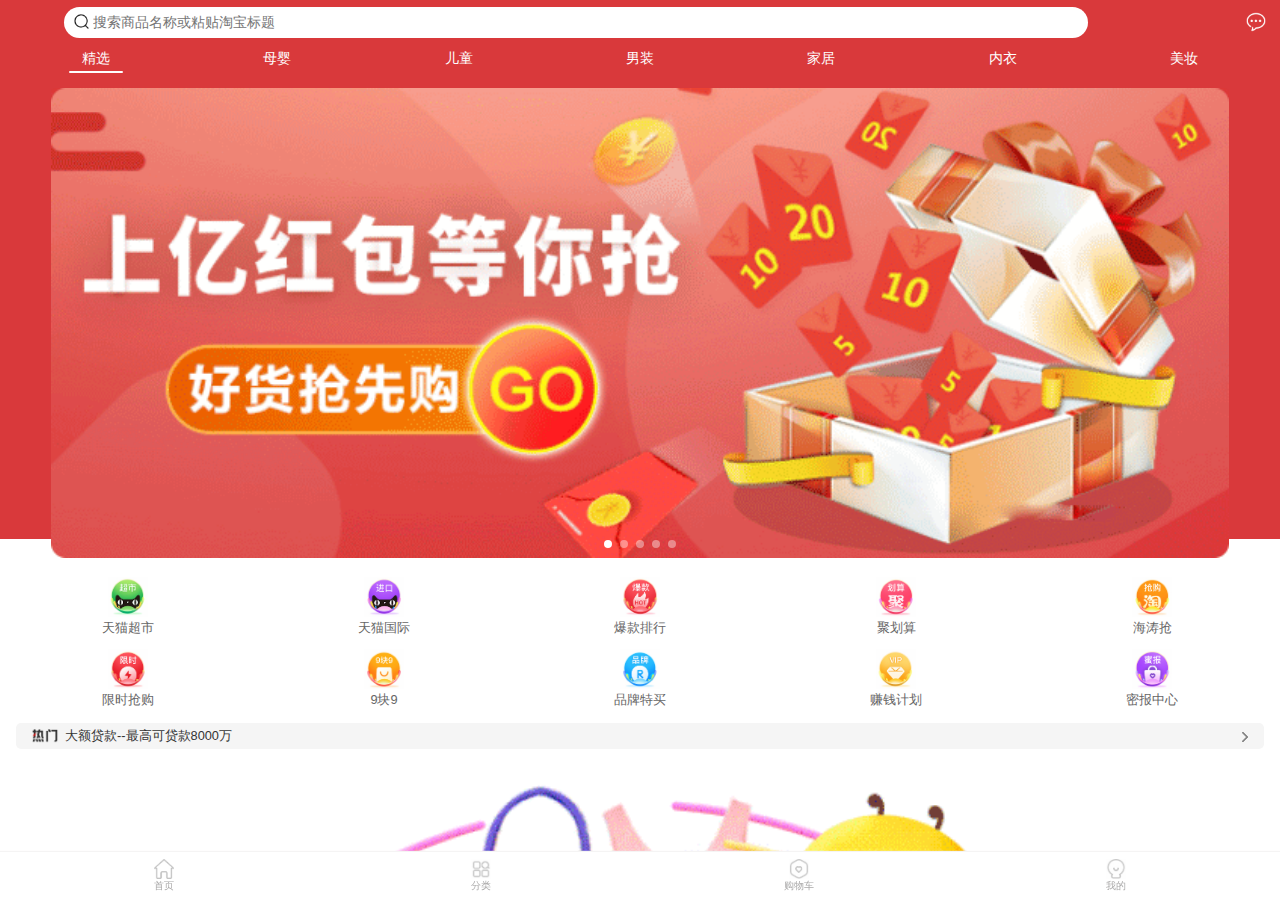
<file: index.html>
<!DOCTYPE html>
<html lang="en">

	<head>
		<meta charset="UTF-8">
		<title>红色系手机购物商城模板首页</title>
		<meta content="width=device-width,initial-scale=1.0,maximum-scale=1.0,user-scalable=0" name="viewport" />
		<meta content="yes" name="apple-mobile-web-app-capable" />
		<meta content="black" name="apple-mobile-web-app-status-bar-style" />
		<meta content="telephone=no" name="format-detection" />
		<link href="css/style.css" rel="stylesheet" type="text/css" />
	</head>

	<body>

		<section class="aui-flexView">
			<header class="aui-navBar aui-navBar-fixed">
				<div class="aui-center">
					<div class="aui-search-box">
						<i class="icon icon-search"></i>
						<input type="text" placeholder="搜索商品名称或粘贴淘宝标题">
					</div>
				</div>
				<a href="javascript:;" class="aui-navBar-item">
					<i class="icon icon-new"></i>
				</a>
			</header>
			<section class="aui-scrollView">
				<div class="aui-chang-box">
					<div class="aui-nav-box">
						<a href="javascript:;" class="aui-nav-item aui-nav-item-active">精选</a>
						<a href="javascript:;" class="aui-nav-item">母婴</a>
						<a href="javascript:;" class="aui-nav-item">儿童</a>
						<a href="javascript:;" class="aui-nav-item">男装</a>
						<a href="javascript:;" class="aui-nav-item">家居</a>
						<a href="javascript:;" class="aui-nav-item">内衣</a>
						<a href="javascript:;" class="aui-nav-item">美妆</a>
					</div>

					<div class="m-slider" data-ydui-slider>
						<div class="slider-wrapper">
							<div class="slider-item">
								<a href="javascript:;">
									<img src="images/banner.png" alt="">
								</a>
							</div>
							<div class="slider-item">
								<a href="javascript:;">
									<img src="images/banner.png" alt="">
								</a>
							</div>
							<div class="slider-item">
								<a href="javascript:;">
									<img src="images/banner.png" alt="">
								</a>
							</div>
							<div class="slider-item">
								<a href="javascript:;">
									<img src="images/banner.png" alt="">
								</a>
							</div>
							<div class="slider-item">
								<a href="javascript:;">
									<img src="images/banner.png" alt="">
								</a>
							</div>
						</div>
						<div class="slider-pagination"></div>
					</div>

				</div>
				<div class="aui-palace">
					<a href="javascript:;" class="aui-palace-grid">
						<div class="aui-palace-grid-icon">
							<img src="images/nav-001.png" alt="">
						</div>
						<div class="aui-palace-grid-text">
							<h2>天猫超市</h2>
						</div>
					</a>
					<a href="javascript:;" class="aui-palace-grid">
						<div class="aui-palace-grid-icon">
							<img src="images/nav-002.png" alt="">
						</div>
						<div class="aui-palace-grid-text">
							<h2>天猫国际</h2>
						</div>
					</a>
					<a href="javascript:;" class="aui-palace-grid">
						<div class="aui-palace-grid-icon">
							<img src="images/nav-003.png" alt="">
						</div>
						<div class="aui-palace-grid-text">
							<h2>爆款排行</h2>
						</div>
					</a>
					<a href="javascript:;" class="aui-palace-grid">
						<div class="aui-palace-grid-icon">
							<img src="images/nav-004.png" alt="">
						</div>
						<div class="aui-palace-grid-text">
							<h2>聚划算</h2>
						</div>
					</a>
					<a href="javascript:;" class="aui-palace-grid">
						<div class="aui-palace-grid-icon">
							<img src="images/nav-005.png" alt="">
						</div>
						<div class="aui-palace-grid-text">
							<h2>海涛抢</h2>
						</div>
					</a>
					<a href="javascript:;" class="aui-palace-grid">
						<div class="aui-palace-grid-icon">
							<img src="images/nav-006.png" alt="">
						</div>
						<div class="aui-palace-grid-text">
							<h2>限时抢购</h2>
						</div>
					</a>
					<a href="javascript:;" class="aui-palace-grid">
						<div class="aui-palace-grid-icon">
							<img src="images/nav-007.png" alt="">
						</div>
						<div class="aui-palace-grid-text">
							<h2>9块9</h2>
						</div>
					</a>
					<a href="javascript:;" class="aui-palace-grid">
						<div class="aui-palace-grid-icon">
							<img src="images/nav-008.png" alt="">
						</div>
						<div class="aui-palace-grid-text">
							<h2>品牌特买</h2>
						</div>
					</a>
					<a href="javascript:;" class="aui-palace-grid">
						<div class="aui-palace-grid-icon">
							<img src="images/nav-009.png" alt="">
						</div>
						<div class="aui-palace-grid-text">
							<h2>赚钱计划</h2>
						</div>
					</a>
					<a href="javascript:;" class="aui-palace-grid">
						<div class="aui-palace-grid-icon">
							<img src="images/nav-010.png" alt="">
						</div>
						<div class="aui-palace-grid-text">
							<h2>密报中心</h2>
						</div>
					</a>

				</div>

				<div class="aui-flex aui-flex-color">
					<div class="aui-news-sml">
						<img src="images/hot.png" alt="">
					</div>
					<div class="aui-flex-box">
						<div class="box">
							<div class="t_news">
								<ul class="news_li">
									<li>
										<a href="javascript:return false;">大额贷款--最高可贷款8000万</a>
									</li>
									<li>
										<a href="javascript:return false;">今天你赚了吗?今日完成任务可赚10000!</a>
									</li>
									<li>
										<a href="javascript:return false;">今天你赚了吗?今日完成任务可赚10000!</a>
									</li>
									<li>
										<a href="javascript:return false;">今天你赚了吗?今日完成任务可赚10000!</a>
									</li>
									<li>
										<a href="javascript:return false;">今天你赚了吗?今日完成任务可赚10000!</a>
									</li>
								</ul>
								<ul class="swap"></ul>
							</div>
						</div>
					</div>
					<div class="aui-arrow"></div>
				</div>
				<div class="aui-ad-img">
					<img src="images/ad-001.png" alt="">
				</div>
				<div class="aui-flex">
					<div class="aui-flex-box">
						<img src="images/ad-02.png" alt="">
					</div>
				</div>
				<div class="aui-title">
					<h1>精选活动</h1>
				</div>
				<div class="aui-flex">
					<div class="aui-flex-box">
						<img src="images/ad-003.png" alt="">
					</div>
				</div>
				<div class="aui-slide-list">
					<ul class="aui-slide-item-list">
						<li class="aui-slide-item-item">
							<div class="aui-slide-img">
								<img src="images/pd-001.png" alt="">
							</div>
							<div class="aui-slide-text">
								<h2>先科电风扇落地扇夏天必备</h2>
								<p>劵后价:￥79.19</p>
								<span>10.0元劵</span>
							</div>
						</li>
						<li class="aui-slide-item-item">
							<div class="aui-slide-img">
								<img src="images/pd-002.png" alt="">
							</div>
							<div class="aui-slide-text">
								<h2>先科电风扇落地扇夏天必备</h2>
								<p>劵后价:￥79.19</p>
								<span>10.0元劵</span>
							</div>
						</li>
						<li class="aui-slide-item-item">
							<div class="aui-slide-img">
								<img src="images/pd-003.png" alt="">
							</div>
							<div class="aui-slide-text">
								<h2>先科电风扇落地扇夏天必备</h2>
								<p>劵后价:￥79.19</p>
								<span>10.0元劵</span>
							</div>
						</li>
						<li class="aui-slide-item-item">
							<div class="aui-slide-img">
								<img src="images/pd-004.png" alt="">
							</div>
							<div class="aui-slide-text">
								<h2>先科电风扇落地扇夏天必备</h2>
								<p>劵后价:￥79.19</p>
								<span>10.0元劵</span>
							</div>
						</li>
					</ul>
				</div>
				<div class="aui-flex">
					<div class="aui-flex-box">
						<img src="images/ad-004.png" alt="">
					</div>
				</div>
				<div class="aui-slide-list">
					<ul class="aui-slide-item-list">
						<li class="aui-slide-item-item">
							<div class="aui-slide-img">
								<img src="images/pd-005.png" alt="">
							</div>
							<div class="aui-slide-text">
								<h2>先科电风扇落地扇夏天必备</h2>
								<p>劵后价:￥79.19</p>
								<span>10.0元劵</span>
							</div>
						</li>
						<li class="aui-slide-item-item">
							<div class="aui-slide-img">
								<img src="images/pd-006.png" alt="">
							</div>
							<div class="aui-slide-text">
								<h2>先科电风扇落地扇夏天必备</h2>
								<p>劵后价:￥79.19</p>
								<span>10.0元劵</span>
							</div>
						</li>
						<li class="aui-slide-item-item">
							<div class="aui-slide-img">
								<img src="images/pd-007.png" alt="">
							</div>
							<div class="aui-slide-text">
								<h2>先科电风扇落地扇夏天必备</h2>
								<p>劵后价:￥79.19</p>
								<span>10.0元劵</span>
							</div>
						</li>
						<li class="aui-slide-item-item">
							<div class="aui-slide-img">
								<img src="images/pd-008.png" alt="">
							</div>
							<div class="aui-slide-text">
								<h2>先科电风扇落地扇夏天必备</h2>
								<p>劵后价:￥79.19</p>
								<span>10.0元劵</span>
							</div>
						</li>
					</ul>
				</div>
				<div class="aui-title aui-title-one">
					<h1>为你推荐</h1>
				</div>
				<div class="aui-list-theme-box">
					<a href="javascript:;" class="aui-list-item">
						<div class="aui-list-theme-img">
							<img src="images/pd-007.png" alt="">
						</div>
						<div class="aui-list-theme-message">
							<h3 class="aui-list-theme-title">智能陪护让你的孩子赢在起跑线上面智能陪护让你的孩子赢在起跑线上面</h3>
							<span><em>淘宝</em>miiow猫人内衣</span>
							<p>销量 899</p>
							<h4>￥29.99</h4>
							<i>89.99</i>
						</div>
					</a>
					<a href="javascript:;" class="aui-list-item">
						<div class="aui-list-theme-img">
							<img src="images/pd-008.png" alt="">
						</div>
						<div class="aui-list-theme-message">
							<h3 class="aui-list-theme-title">智能陪护让你的孩子赢在起跑线上面</h3>
							<span><em>淘宝</em>miiow猫人内衣</span>
							<p>销量 899</p>
							<h4>￥29.99</h4>
							<i>89.99</i>
						</div>
					</a>
					<a href="javascript:;" class="aui-list-item">
						<div class="aui-list-theme-img">
							<img src="images/pd-009.png" alt="">
						</div>
						<div class="aui-list-theme-message">
							<h3 class="aui-list-theme-title">智能陪护让你的孩子赢在起跑线上面</h3>
							<span><em>淘宝</em>miiow猫人内衣</span>
							<p>销量 899</p>
							<h4>￥29.99</h4>
							<i>89.99</i>
						</div>
					</a>
					<a href="javascript:;" class="aui-list-item">
						<div class="aui-list-theme-img">
							<img src="images/pd-010.png" alt="">
						</div>
						<div class="aui-list-theme-message">
							<h3 class="aui-list-theme-title">智能陪护让你的孩子赢在起跑线上面</h3>
							<span><em>淘宝</em>miiow猫人内衣</span>
							<p>销量 899</p>
							<h4>￥29.99</h4>
							<i>89.99</i>
						</div>
					</a>
					<a href="javascript:;" class="aui-list-item">
						<div class="aui-list-theme-img">
							<img src="images/pd-011.png" alt="">
						</div>
						<div class="aui-list-theme-message">
							<h3 class="aui-list-theme-title">智能陪护让你的孩子赢在起跑线上面</h3>
							<span><em>淘宝</em>miiow猫人内衣</span>
							<p>销量 899</p>
							<h4>￥29.99</h4>
							<i>89.99</i>
						</div>
					</a>
					<a href="javascript:;" class="aui-list-item">
						<div class="aui-list-theme-img">
							<img src="images/pd-012.png" alt="">
						</div>
						<div class="aui-list-theme-message">
							<h3 class="aui-list-theme-title">智能陪护让你的孩子赢在起跑线上面</h3>
							<span><em>淘宝</em>miiow猫人内衣</span>
							<p>销量 899</p>
							<h4>￥29.99</h4>
							<i>89.99</i>
						</div>
					</a>
					<a href="javascript:;" class="aui-list-item">
						<div class="aui-list-theme-img">
							<img src="images/pd-007.png" alt="">
						</div>
						<div class="aui-list-theme-message">
							<h3 class="aui-list-theme-title">智能陪护让你的孩子赢在起跑线上面</h3>
							<span><em>淘宝</em>miiow猫人内衣</span>
							<p>销量 899</p>
							<h4>￥29.99</h4>
							<i>89.99</i>
						</div>
					</a>
					<a href="javascript:;" class="aui-list-item">
						<div class="aui-list-theme-img">
							<img src="images/pd-008.png" alt="">
						</div>
						<div class="aui-list-theme-message">
							<h3 class="aui-list-theme-title">智能陪护让你的孩子赢在起跑线上面</h3>
							<span><em>淘宝</em>miiow猫人内衣</span>
							<p>销量 899</p>
							<h4>￥29.99</h4>
							<i>89.99</i>
						</div>
					</a>

				</div>

				<div style="height:55px;"></div>

			</section>
			<footer class="aui-footer aui-footer-fixed">
				<a href="javascript:;" class="aui-tabBar-item aui-tabBar-item-active">
					<span class="aui-tabBar-item-icon">
                    <i><img class="shouye" src="images/首页.png"/></i>
                </span>
					<span class="aui-tabBar-item-text">首页</span>
				</a>
				<a href="classify.html" class="aui-tabBar-item ">
					<span class="aui-tabBar-item-icon">
                    <i class="icon icon-news"></i>
                </span>
					<span class="aui-tabBar-item-text">分类</span>
				</a>
				<a href="gwc.html" class="aui-tabBar-item ">
					<span class="aui-tabBar-item-icon">
                    <i class="icon icon-pic"></i>
                </span>
					<span class="aui-tabBar-item-text">购物车</span>
				</a>
				<a  class="aui-tabBar-item " href="my.html">
					<span class="aui-tabBar-item-icon">
                    <i class="icon icon-mine"></i>
                </span>
					<span class="aui-tabBar-item-text">我的</span>
				</a>
			</footer>
		</section>
	</body>

	<script type="text/javascript" src="js/jquery.min.js"></script>
	<script type="text/javascript" src="js/slider.js"></script>
	<script type="text/javascript">
		function b() {
			t = parseInt(x.css('top'));
			y.css('top', '20px');
			x.animate({
				top: t - 20 + 'px'
			}, 'slow');
			if(Math.abs(t) == h - 20) {
				y.animate({
					top: '0px'
				}, 'slow');
				z = x;
				x = y;
				y = z;
			}
			setTimeout(b, 3000);
		}
		$(document).ready(function() {
			$('.swap').html($('.news_li').html());
			x = $('.news_li');
			y = $('.swap');
			h = $('.news_li li').length * 20;
			setTimeout(b, 3000);
		})
	</script>

</html>
</file>
<file: css/style.css>
/*
<!--

* 17素材vip建站专区模块代码
* 详尽信息请看官网：http://www.17sucai.com/pins/vip
*
* Copyright , 温州易站网络科技有限公司版权所有
*
* 请尊重原创，未经允许请勿转载。
* 在保留版权的前提下可应用于个人或商业用途

-->
*/

html,
body {
	color: #333;
	margin: 0;
	height: 100%;
	font-family: "Myriad Set Pro", "Helvetica Neue", Helvetica, Arial, Verdana, sans-serif;
	-webkit-font-smoothing: antialiased;
	-moz-osx-font-smoothing: grayscale;
	font-weight: normal;
}

* {
	-webkit-box-sizing: border-box;
	-moz-box-sizing: border-box;
	box-sizing: border-box;
}

a {
	text-decoration: none;
	color: #000;
}

a,
label,
button,
input,
select {
	-webkit-tap-highlight-color: rgba(0, 0, 0, 0);
}

img {
	width: 100%;
	height: auto;
	display: block;
	border: 0;
}

body {
	background: #fff;
	color: #666;
}

html,
body,
div,
dl,
dt,
dd,
ol,
ul,
li,
h1,
h2,
h3,
h4,
h5,
h6,
p,
blockquote,
pre,
button,
fieldset,
form,
input,
legend,
textarea,
th,
td {
	margin: 0;
	padding: 0;
}

a {
	text-decoration: none;
	color: #08acee;
}

button {
	outline: 0;
}

img {
	border: 0;
}

button,
input,
optgroup,
select,
textarea {
	margin: 0;
	font: inherit;
	color: inherit;
	outline: none;
}

li {
	list-style: none;
}

a {
	color: #666;
}

.clearfix::after {
	clear: both;
	content: ".";
	display: block;
	height: 0;
	visibility: hidden;
}

.clearfix {}

.divHeight {
	width: 100%;
	height: 10px;
	background: #f5f5f5;
	position: relative;
	overflow: hidden;
}

.r-line {
	position: relative;
}

.r-line:after {
	content: '';
	position: absolute;
	z-index: 0;
	top: 0;
	right: 0;
	height: 100%;
	border-right: 1px solid #D9D9D9;
	-webkit-transform: scaleX(0.5);
	transform: scaleX(0.5);
	-webkit-transform-origin: 100% 0;
	transform-origin: 100% 0;
}

.b-line {
	position: relative;
}

.b-line:after {
	content: '';
	position: absolute;
	z-index: 2;
	bottom: 0;
	left: 0;
	width: 100%;
	height: 1px;
	border-bottom: 1px solid #e2e2e2;
	-webkit-transform: scaleY(0.5);
	transform: scaleY(0.5);
	-webkit-transform-origin: 0 100%;
	transform-origin: 0 100%;
}

.aui-arrow {
	position: relative;
	padding-right: 0.8rem;
}

.aui-arrow span {
	font-size: 0.8rem;
	color: #9b9b9b;
}

.aui-arrow:after {
	content: " ";
	display: inline-block;
	height: 6px;
	width: 6px;
	border-width: 2px 2px 0 0;
	border-color: #848484;
	border-style: solid;
	-webkit-transform: matrix(0.71, 0.71, -0.71, 0.71, 0, 0);
	transform: matrix(0.71, 0.71, -0.71, 0.71, 0, 0);
	position: relative;
	top: -2px;
	position: absolute;
	top: 50%;
	margin-top: -4px;
	right: 2px;
	border-radius: 1px;
}

.aui-flex {
	display: -webkit-box;
	display: -webkit-flex;
	display: flex;
	-webkit-box-align: center;
	-webkit-align-items: center;
	align-items: center;
	padding: 15px;
	position: relative;
}

.aui-flex-box {
	-webkit-box-flex: 1;
	-webkit-flex: 1;
	flex: 1;
	min-width: 0;
	font-size: 14px;
	color: #333;
}


/* 必要布局样式css */

.aui-flexView {
	width: 100%;
	height: 100%;
	margin: 0 auto;
	display: -webkit-box;
	display: -webkit-flex;
	display: -ms-flexbox;
	display: flex;
	-webkit-box-orient: vertical;
	-webkit-box-direction: normal;
	-webkit-flex-direction: column;
	-ms-flex-direction: column;
	flex-direction: column;
}

.aui-scrollView {
	width: 100%;
	height: 100%;
	-webkit-box-flex: 1;
	-webkit-flex: 1;
	-ms-flex: 1;
	flex: 1;
	overflow-y: auto;
	overflow-x: hidden;
	-webkit-overflow-scrolling: touch;
	position: relative;
}

.aui-navBar {
	height: 44px;
	position: relative;
	display: -webkit-box;
	display: -webkit-flex;
	display: -ms-flexbox;
	display: flex;
	z-index: 102;
	background: #d9393b;
}

.aui-navBar-item {
	height: 44px;
	min-width: 15%;
	-webkit-box-flex: 0;
	-webkit-flex: 0 0 15%;
	-ms-flex: 0 0 15%;
	flex: 0 0 15%;
	padding: 0 0.9rem;
	display: -webkit-box;
	display: -webkit-flex;
	display: -ms-flexbox;
	display: flex;
	-webkit-box-align: center;
	-webkit-align-items: center;
	-ms-flex-align: center;
	align-items: center;
	font-size: 0.7rem;
	white-space: nowrap;
	overflow: hidden;
	color: #808080;
	position: relative;
}

.aui-navBar-item:first-child {
	-webkit-box-ordinal-group: 2;
	-webkit-order: 1;
	-ms-flex-order: 1;
	order: 1;
	margin-right: -25%;
	font-size: 0.9rem;
	font-weight: bold;
}

.aui-navBar-item:last-child {
	-webkit-box-ordinal-group: 4;
	-webkit-order: 3;
	-ms-flex-order: 3;
	order: 3;
	-webkit-box-pack: end;
	-webkit-justify-content: flex-end;
	-ms-flex-pack: end;
	justify-content: flex-end;
}

.aui-center {
	-webkit-box-ordinal-group: 3;
	-webkit-order: 2;
	-ms-flex-order: 2;
	order: 2;
	display: -webkit-box;
	display: -webkit-flex;
	display: -ms-flexbox;
	display: flex;
	-webkit-box-pack: center;
	-webkit-justify-content: center;
	-ms-flex-pack: center;
	justify-content: center;
	-webkit-box-align: center;
	-webkit-align-items: center;
	-ms-flex-align: center;
	align-items: center;
	height: 44px;
	width: 95%;
	margin-left: 5%;
}

.aui-center-title {
	text-align: center;
	width: 100%;
	white-space: nowrap;
	overflow: hidden;
	display: block;
	text-overflow: ellipsis;
	font-size: 0.95rem;
	color: #333;
}

.icon {
	width: 20px;
	height: 20px;
	display: block;
	border: none;
	float: left;
	background-size: 20px;
	background-repeat: no-repeat;
}

.icon-new {
	background-image: url('[data-uri]');
}

.m-slider {
	overflow-x: hidden;
	width: 92%;
	margin: 0 auto 1.5rem;
	position: relative;
	bottom: -1.2rem;
	border-radius: 5px;
	overflow: hidden;
}

.slider-wrapper {
	display: -webkit-box;
	display: -webkit-flex;
	display: -ms-flexbox;
	display: flex;
	width: 100%;
	height: 100%;
	-webkit-transform: translate3d(0px, 0px, 0px);
	transform: translate3d(0px, 0px, 0px);
	position: relative;
	z-index: 1;
	-webkit-transition-property: -webkit-transform;
	transition-property: -webkit-transform;
	transition-property: transform;
	transition-property: transform, -webkit-transform;
}

.slider-item {
	width: 100%;
	height: 100%;
	-webkit-flex-shrink: 0;
	-ms-flex-negative: 0;
	flex-shrink: 0;
	background: #f6f6f6;
}

.slider-item img {
	width: 100%;
	height: auto;
	display: block;
	border: none;
}

.slider-pagination {
	text-align: right;
	position: absolute;
	width: 100%;
	z-index: 2;
	right: 0;
	bottom: 10px;
	pointer-events: none;
	display: -webkit-box;
	display: -webkit-flex;
	display: -ms-flexbox;
	display: flex;
	-webkit-box-align: end;
	-webkit-align-items: flex-end;
	-ms-flex-align: end;
	align-items: flex-end;
	-webkit-box-pack: center;
	-webkit-justify-content: center;
	-ms-flex-pack: center;
	justify-content: center;
}

.slider-pagination>.slider-pagination-item {
	margin: 0 .25rem;
	width: 8px;
	height: 8px;
	display: inline-block;
	border-radius: 100%;
	background-color: rgba(255, 255, 255, 0.4);
}

.slider-pagination>.slider-pagination-item.slider-pagination-item-active {
	background-color: #fff;
	border-radius: 100%;
}

.aui-palace {
	padding: 0.5rem 0;
	position: relative;
	overflow: hidden;
}

.aui-palace-grid {
	position: relative;
	float: left;
	padding: 1px;
	width: 20%;
	box-sizing: border-box;
	margin: 5px 0;
}

.aui-palace-grid-icon {
	width: 40px;
	height: 40px;
	margin: 0 auto;
}

.aui-palace-grid-icon img {
	display: block;
	width: 100%;
	height: 100%;
	border: none;
}

.aui-palace-grid-text {
	display: block;
	text-align: center;
	color: #333;
	font-size: 0.85rem;
	white-space: nowrap;
	text-overflow: ellipsis;
	overflow: hidden;
	padding-top: 0.2rem;
}

.aui-palace-grid-text h2 {
	font-size: 0.8rem;
	font-weight: normal;
	color: #666666;
}

.m-actionsheet {
	text-align: center;
	position: fixed;
	bottom: 0;
	left: 0;
	width: 100%;
	z-index: 1000;
	background-color: #EFEFF4;
	-webkit-transform: translate(0, 100%);
	transform: translate(0, 100%);
	-webkit-transition: -webkit-transform .3s;
	transition: -webkit-transform .3s;
	transition: transform .3s;
	transition: transform .3s, -webkit-transform .3s;
}

.mask-black {
	background-color: rgba(0, 0, 0, 0.4);
	position: fixed;
	z-index: 500;
	bottom: 0;
	right: 0;
	left: 0;
	top: 0;
	display: -webkit-box;
	display: -webkit-flex;
	display: -ms-flexbox;
	display: flex;
	-webkit-box-pack: center;
	-webkit-justify-content: center;
	-ms-flex-pack: center;
	justify-content: center;
	-webkit-box-align: center;
	-webkit-align-items: center;
	-ms-flex-align: center;
	align-items: center;
	z-index: 998;
}

.actionsheet-action {
	display: block;
	margin-top: .15rem;
	font-size: 0.28rem;
	color: #555;
	height: 1rem;
	line-height: 1rem;
	background-color: #FFF;
}

.m-actionsheet {
	text-align: center;
	position: fixed;
	bottom: 0;
	left: 0;
	width: 100%;
	z-index: 10005;
	background-color: #ffffff;
	-webkit-transform: translate(0, 100%);
	transform: translate(0, 100%);
	-webkit-transition: -webkit-transform .3s;
	transition: -webkit-transform .3s;
	transition: transform .3s;
	transition: transform .3s, -webkit-transform .3s;
}

.actionsheet-toggle {
	-webkit-transform: translate(0, 0);
	transform: translate(0, 0);
}

.actionsheet-item {
	display: block;
	position: relative;
	font-size: 0.85rem;
	color: #555;
	height: 2rem;
	line-height: 2rem;
	background-color: #FFF;
}

.actionsheet-item {
	display: block;
	position: relative;
	font-size: 0.85rem;
	color: #555;
	height: 2rem;
	line-height: 2rem;
	background-color: #FFF;
}

.aui-coll-cancel a {
	height: 45px;
	line-height: 45px;
	font-size: 12px;
	background: #f9f9f9;
	display: block;
	text-align: center;
	width: 100%;
}

.aui-coll-share-img {
	width: 38px;
	height: 38px;
	margin: 0 auto;
}

.aui-coll-share-img img {
	width: 100%;
	height: auto;
	display: block;
	border: none;
}

.aui-coll-share-box {
	position: relative;
	overflow: hidden;
	padding: 10px 0;
}

.aui-coll-cancel a {
	height: 45px;
	line-height: 45px;
	font-size: 12px;
	background: #f9f9f9;
	display: block;
	text-align: center;
	width: 100%;
}

.aui-coll-share-item {
	position: relative;
	float: left;
	padding: 8px 10px;
	width: 33.333%;
	box-sizing: border-box;
	font-size: 12px;
	height: 85px;
}

.aui-rule {
	position: absolute;
	right: 0;
	top: 1rem;
	background: #54ca9a;
	border-radius: 50px 0 0 50px;
	font-size: 0.8rem;
	padding: 0.2rem 0.6rem;
	color: #fff;
}

.aui-search-box {
	background: #fff;
	border-radius: 22px;
	position: relative;
	width: 100%;
	height: 31px;
}

.aui-search-box input {
	width: 100%;
	background: none;
	border: none;
	font-size: 0.85rem;
	text-align: left;
	height: 31px;
	border-radius: 22px;
	padding: 0.55rem 0 0.55rem 1.8rem;
}

.icon-search {
	position: absolute;
	background-image: url('[data-uri]');
	left: 8px;
	top: 0.35rem;
	background-size: 19px;
}

.aui-chang-box {
	background: #d9393b;
}

.aui-nav-box {
	width: 100%;
	position: relative;
	z-index: 100;
	display: -webkit-box;
	display: -webkit-flex;
	display: -ms-flexbox;
	display: flex;
	-webkit-box-align: center;
	-webkit-align-items: center;
	-ms-flex-align: center;
	align-items: center;
	padding: 5px 5px 1px 5px;
}

.aui-nav-item {
	-webkit-box-flex: 1;
	-webkit-flex: 1;
	-ms-flex: 1;
	flex: 1;
	display: -webkit-box;
	display: -webkit-flex;
	display: -ms-flexbox;
	display: flex;
	-webkit-box-orient: vertical;
	-webkit-box-direction: normal;
	-webkit-flex-direction: column;
	-ms-flex-direction: column;
	flex-direction: column;
	-webkit-box-pack: center;
	-webkit-justify-content: center;
	-ms-flex-pack: center;
	justify-content: center;
	-webkit-box-align: center;
	-webkit-align-items: center;
	-ms-flex-align: center;
	align-items: center;
	color: #fefefe;
	font-size: 0.9rem;
}

.aui-nav-item-active {
	color: #fefefe;
	position: relative;
}

.aui-nav-item-active:after {
	content: '';
	width: 30%;
	height: 2px;
	position: absolute;
	left: 50%;
	bottom: -5px;
	margin-left: -15%;
	z-index: 4;
	background-color: #fefefe;
	border-radius: 10px;
}

.aui-arrow {
	position: relative;
	padding-right: 0.8rem;
}

.aui-arrow span {
	font-size: 0.8rem;
	color: #9b9b9b;
}

.aui-arrow:after {
	content: " ";
	display: inline-block;
	height: 6px;
	width: 6px;
	border-width: 2px 2px 0 0;
	border-color: #848484;
	border-style: solid;
	-webkit-transform: matrix(0.71, 0.71, -0.71, 0.71, 0, 0);
	transform: matrix(0.71, 0.71, -0.71, 0.71, 0, 0);
	position: absolute;
	top: 50%;
	margin-top: -3px;
	right: 2px;
	border-radius: 1px;
}

.aui-flex-color {
	margin: 0 1rem 1rem 1rem;
	border-radius: 5px;
	padding: 3px 15px;
	background: #f5f5f5;
}

.box {
	height: 20px;
	overflow: hidden;
	width: 100%;
	text-overflow: ellipsis;
	white-space: nowrap;
	word-wrap: normal;
	word-wrap: break-word;
	word-break: break-all;
}

.t_news {
	height: 20px;
	color: #fff;
	overflow: hidden;
	position: relative
}

.t_news b {
	line-height: 20px;
	font-weight: 700;
	display: inline-block
}

.news_li,
.swap {
	line-height: 20px;
	display: inline-block;
	position: absolute;
	top: 0;
	left: 1px
}

.news_li a,
.swap a {
	color: #333;
	display: block;
	text-overflow: ellipsis;
	white-space: nowrap;
	word-wrap: normal;
	word-wrap: break-word;
	word-break: break-all;
	font-size: 0.8rem;
}

.news_li a em {
	font-style: normal;
}

.news_li li {
	color: #676767;
	display: block;
	text-overflow: ellipsis;
	white-space: nowrap;
	word-wrap: normal;
	word-wrap: break-word;
	word-break: break-all;
	height: 20px;
	padding-left: 5px;
	line-height: 20px;
}

.swap {
	top: 20px
}

.aui-news-img img {
	width: 20px;
	height: auto;
	display: block;
	margin-left: -3px;
	float: left;
}

.swap li {
	color: #676767;
	display: block;
	text-overflow: ellipsis;
	white-space: nowrap;
	word-wrap: normal;
	word-wrap: break-word;
	word-break: break-all;
	height: 20px;
	padding-left: 5px;
	line-height: 20px;
}

.swap li a {
	color: #676767;
	display: block;
	text-overflow: ellipsis;
	white-space: nowrap;
	word-wrap: normal;
	word-wrap: break-word;
	word-break: break-all;
	height: 20px;
	line-height: 20px;
}

.aui-news-sml img {
	width: 28px;
	height: auto;
	display: block;
	border: none;
}

.aui-title h1 {
	font-size: 1rem;
	text-align: center;
	margin-bottom: 0.2rem;
	color: #323232;
}

.aui-slide-list {
	padding-left: 0;
	overflow: hidden;
	height: 11rem;
	background: #fff;
}

.aui-slide-item-list {
	width: auto;
	white-space: nowrap;
	overflow: auto;
	height: 12rem;
	font-size: 0;
	padding-right: 15px;
	margin-left: 0;
}

.aui-slide-item-item {
	display: inline-block;
	margin-left: 14px;
	vertical-align: top;
	border-radius: 5px;
	width: 30%;
	position: relative;
}

.aui-slide-item-item .aui-flex {
	padding: 0;
}

.aui-slide-text span {
	position: relative;
	background: #ffe7e7;
	color: #e83838;
	font-size: 0.8rem;
	border-radius: 3px;
	padding: 0.2rem 0.3rem;
}

.aui-slide-text h2 {
	font-weight: 400;
	font-size: 0.88rem;
	line-height: 1.4;
	color: rgba(0, 0, 0, 0.9);
	width: auto;
	overflow: hidden;
	text-overflow: ellipsis;
	white-space: nowrap;
	word-wrap: normal;
	word-wrap: break-word;
	word-break: break-all;
	margin-top: 0.3rem;
}

.aui-slide-text p {
	color: rgba(0, 0, 0, 0.3);
	font-size: 0.8rem;
	margin: 0 0 0.3rem 0;
	overflow: hidden;
	text-overflow: ellipsis;
	display: -webkit-box;
	-webkit-box-orient: vertical;
	-webkit-line-clamp: 1;
}

.aui-title-one {
	padding: 1rem 0;
}

.aui-list-theme-box {
	padding: 0 10px;
	overflow: hidden;
	position: relative;
}

.aui-list-item {
	width: 48%;
	float: left;
	margin: 0 1% 2% 1%;
	border-radius: 5px;
	background: #fff;
	display: block;
	overflow: hidden;
}

.aui-list-theme-img {
	height: auto;
	width: 100%;
	position: relative;
}

.aui-list-theme-img img {
	width: 100%;
	height: auto;
	display: block;
	border: none;
}

.aui-list-theme-message {
	background: #f9f9f9;
	padding: 0.2rem 0.5rem 0.8rem 0.5rem;
}

.aui-list-theme-title {
	color: #333333;
	font-size: 0.92rem;
	margin: 0.3rem 0;
	overflow: hidden;
	display: -webkit-box;
	-webkit-line-clamp: 2;
	-webkit-box-orient: vertical;
	word-break: break-all;
	font-weight: normal;
	text-overflow: ellipsis;
}

.aui-list-theme-message p {
	color: #6e6e6e;
	font-size: 0.8rem;
}

.aui-list-theme-message span em {
	background: #fe8a03;
	border-radius: 3px;
	color: #fff;
	font-size: 0.65rem;
	padding: 0 0.3rem;
	font-style: normal;
	margin-right: 0.2rem;
}

.aui-list-theme-message span {
	color: #6e6e6e;
	font-size: 0.8rem;
	font-style: normal;
	margin-bottom: 0.8rem;
	display: block;
}

.aui-list-theme-message h4 {
	color: #e91718;
	font-size: 0.9rem;
	font-style: normal;
	margin-top: 0.3rem;
}

.aui-list-theme-message i {
	color: #999;
	font-size: 0.8rem;
	font-style: normal;
	text-decoration: line-through;
}

.aui-footer {
	width: 100%;
	position: relative;
	z-index: 100;
	display: -webkit-box;
	display: -webkit-flex;
	display: -ms-flexbox;
	display: flex;
	-webkit-box-align: center;
	-webkit-align-items: center;
	-ms-flex-align: center;
	align-items: center;
	padding: 7px 5px 7px 5px;
	background: #ffffff;
	box-shadow: 0 -1px 1px #f5f4f4;
}

.aui-tabBar-item {
	-webkit-box-flex: 1;
	-webkit-flex: 1;
	-ms-flex: 1;
	flex: 1;
	display: -webkit-box;
	display: -webkit-flex;
	display: -ms-flexbox;
	display: flex;
	-webkit-box-orient: vertical;
	-webkit-box-direction: normal;
	-webkit-flex-direction: column;
	-ms-flex-direction: column;
	flex-direction: column;
	-webkit-box-pack: center;
	-webkit-justify-content: center;
	-ms-flex-pack: center;
	justify-content: center;
	-webkit-box-align: center;
	-webkit-align-items: center;
	-ms-flex-align: center;
	align-items: center;
	color: #979797;
}

.aui-tabBar-item-text {
	display: inline-block;
	font-size: 0.65rem;
	color: #aaa9a9;
}

.aui-tabBar-item-active .aui-tabBar-item-text {
	/*color: #fdd803;*/
}

.shouye{
	width: 20px;
	height: 20px;
}
.icon-news {
	background-image: url('[data-uri]');
}

.icon-pic {
	background-image: url('[data-uri]');
}

.icon-mine {
	background-image: url('[data-uri]');
}

.aui-footer-fixed {
	position: fixed;
	bottom: 0;
	left: 0;
	z-index: 49;
}
</file>
